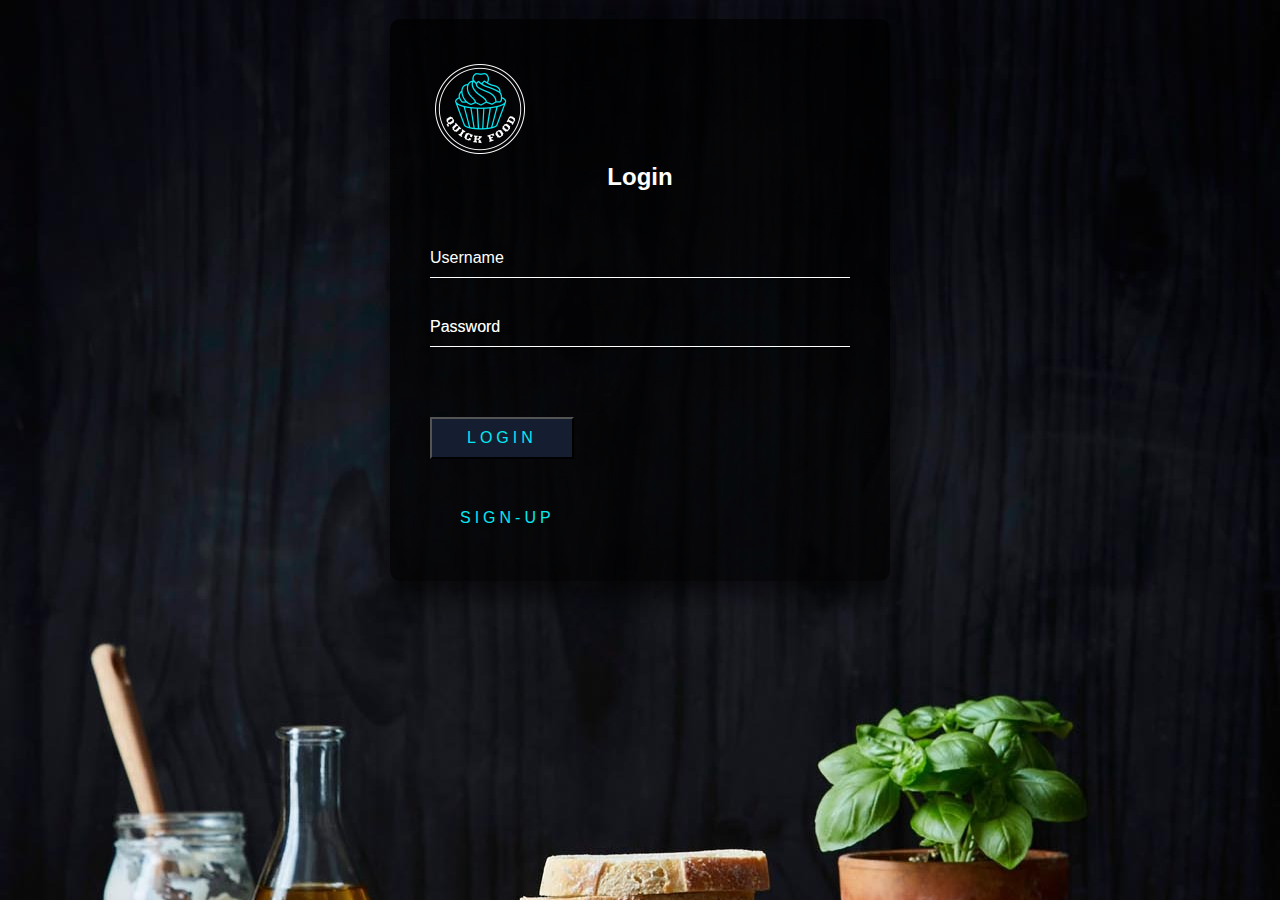
<file: index.html>
<!DOCTYPE html>
<html lang="en">
<head>
    <meta charset="UTF-8">
    <meta name="viewport" content="width=device-width, initial-scale=1.0">
    <link rel="icon" href="test3.png" type="image/gif">
    <title>Quick Food - Login</title>
    <link rel="stylesheet" href="login.css">
</head>
<body>
    <div class="login-box">
        <img src="test3.png" width="100px">
        <h2>Login</h2>
        <br>
        <form action="home.html">
          <div class="user-box">
            <input type="text" name="" required="">
            <label>Username</label>
          </div>
          <div class="user-box">
            <input type="password" pattern="(?=.*\d)(?=.*[a-z])(?=.*[A-Z]).{8,}" title="Must contain at least one number and one uppercase and lowercase letter, and at least 8 or more characters" placeholder="Password" name="" required="">
            <label>Password</label>
          </div>
          <button type="submit" style="background-color: #141e30;">
            <span></span>
            <span></span>
            <span></span>
            <span></span>
            Login
        </button>
        <br>
          <a href="sign up.html">
            <span></span>
            <span></span>
            <span></span>
            <span></span>
            Sign-up
        </a>
        </form>
      </div>

    
</body>
</html>
</file>
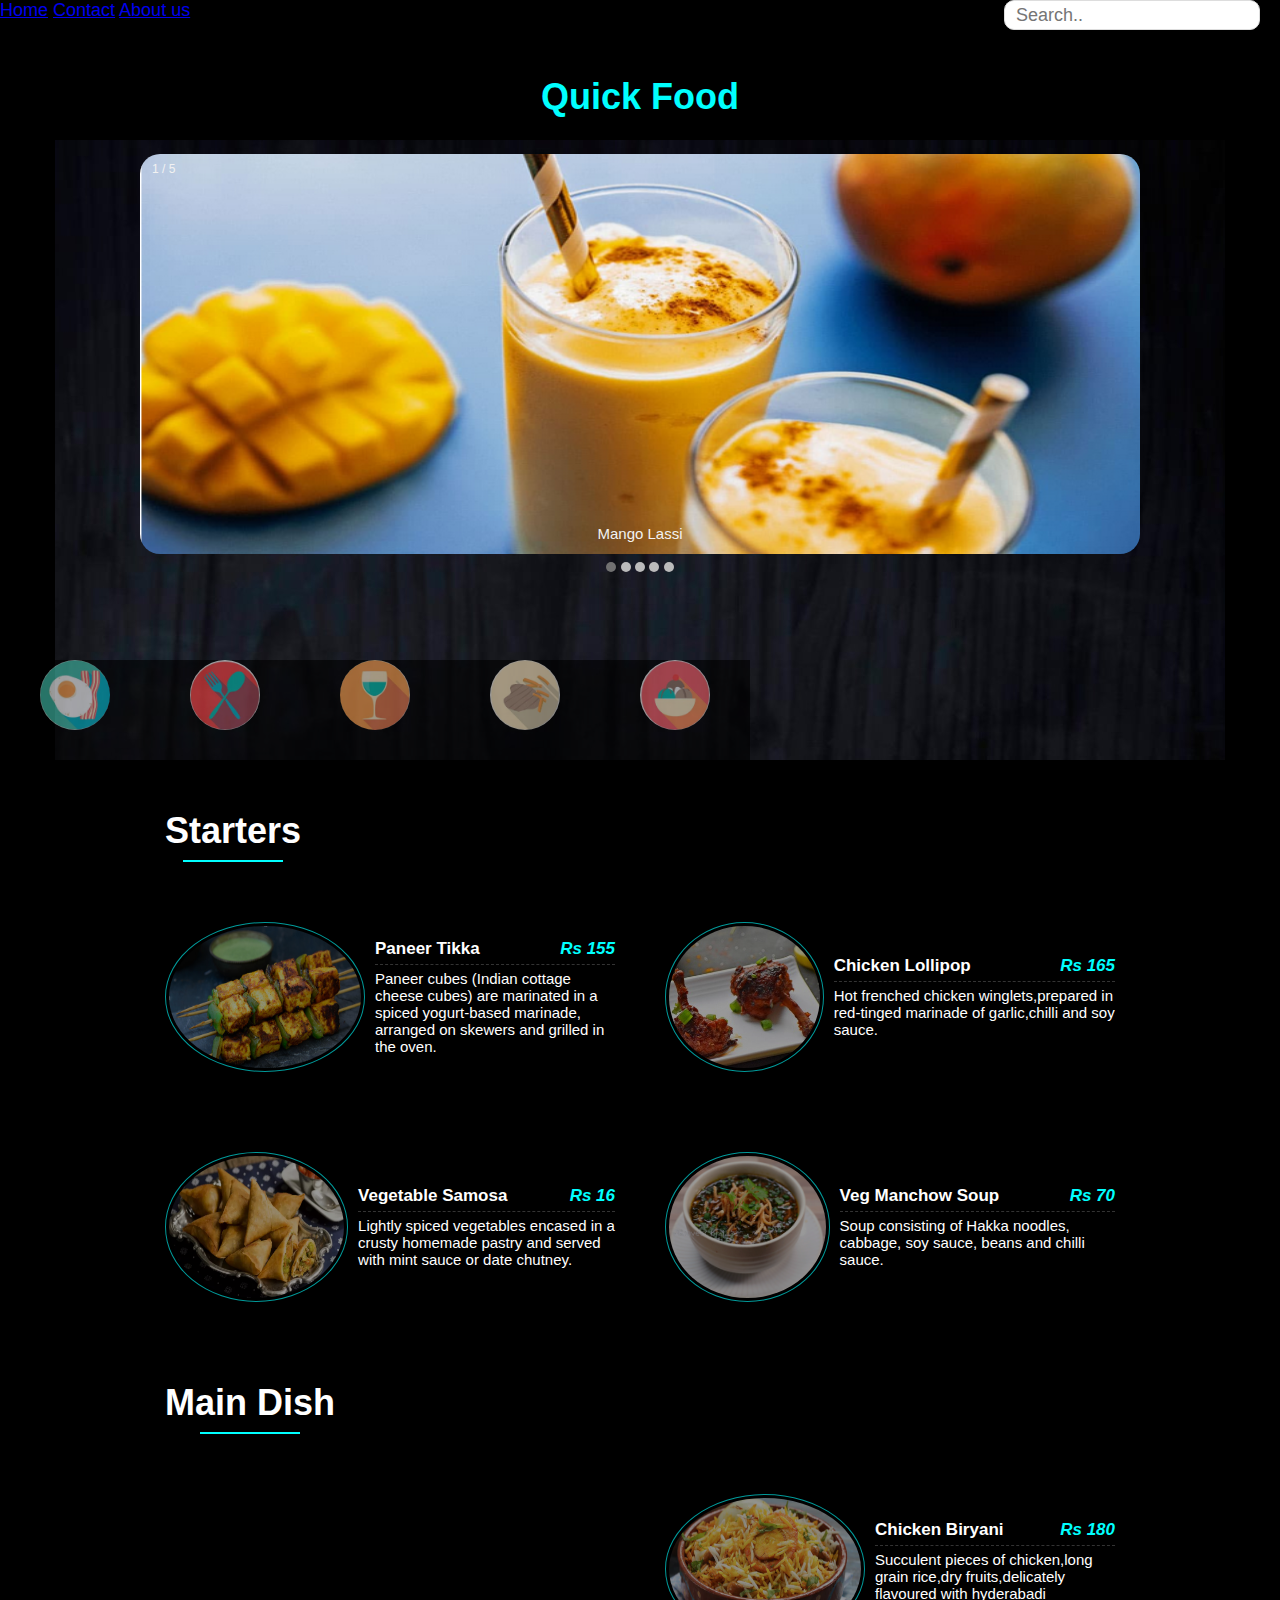
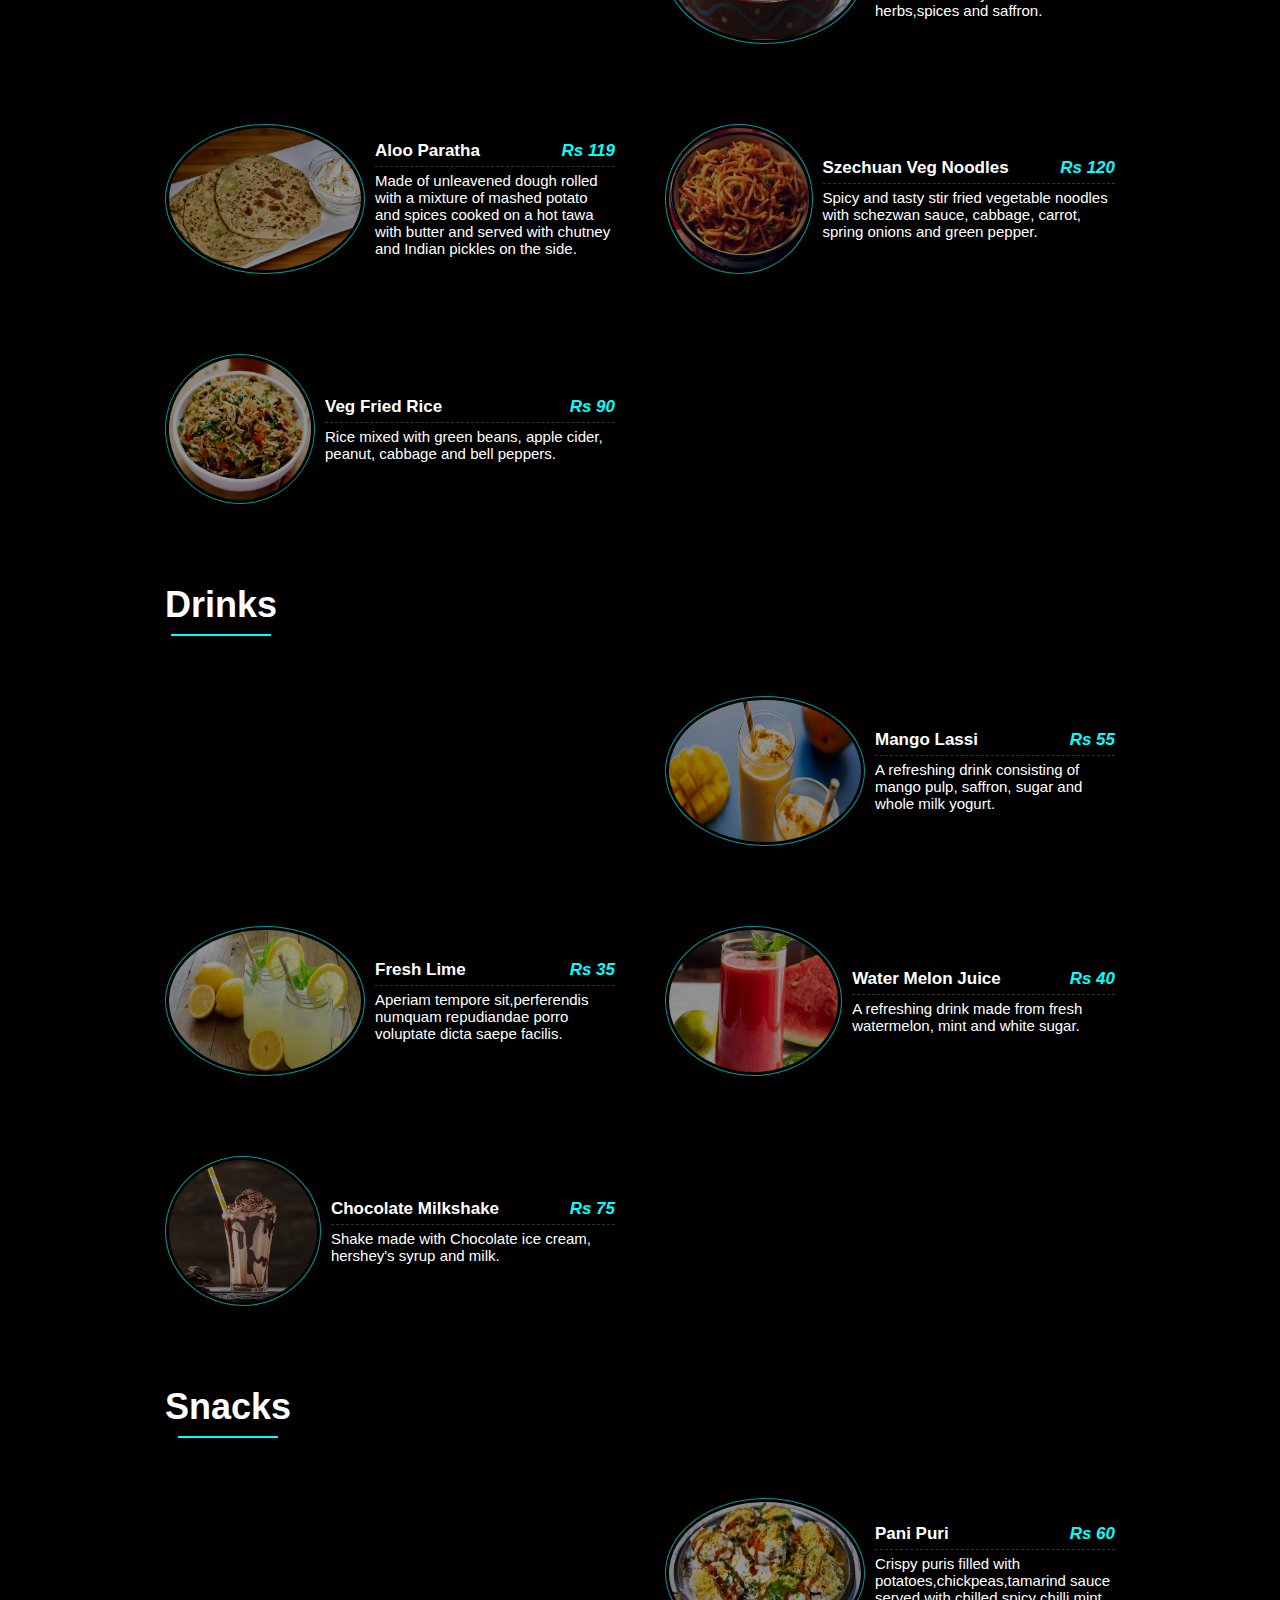
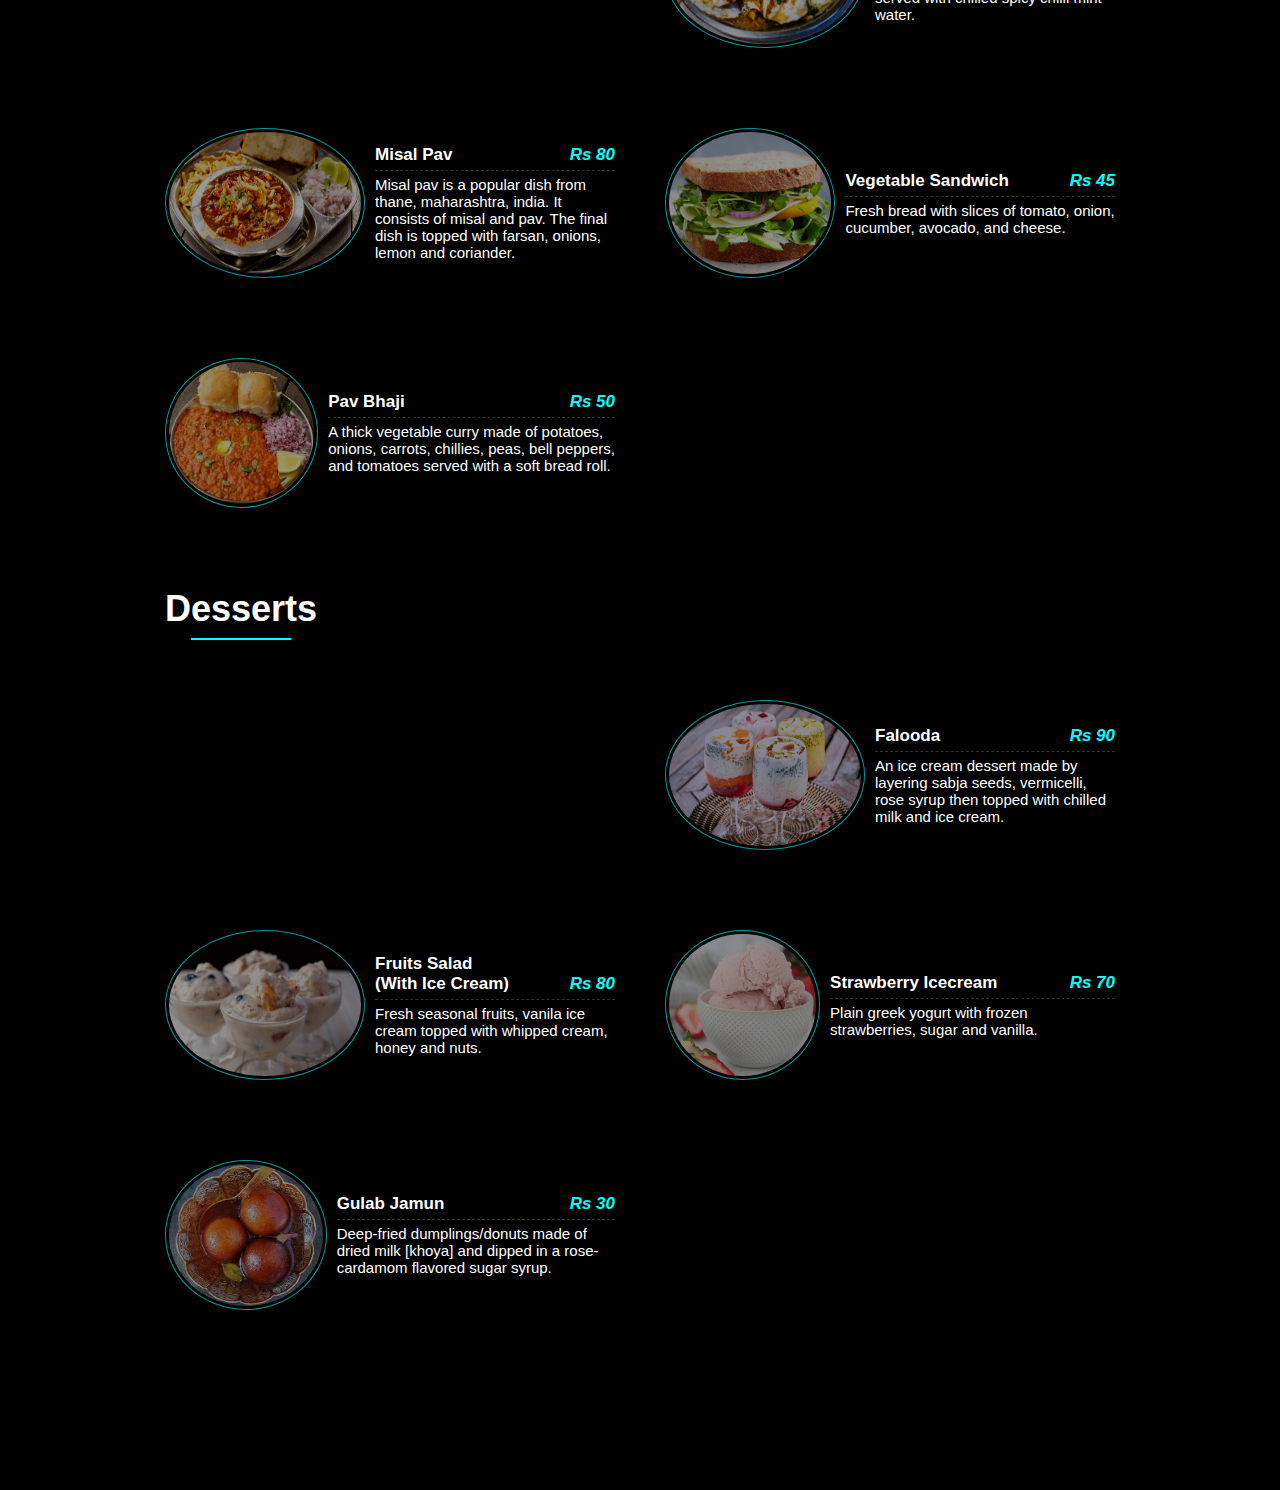
<file: item(gaya3).html>
<!DOCTYPE html>
<html lang="en"> 
    <head>
        <title>Item Page</title>
        <meta charset="UTF-8">
        <meta name="viewport" content="width=device-width, initial-scale=1">
        <link rel="stylesheet" type="text/css" href="main(gaya3).css">
        <style>
            body {
              font-family: Arial, Helvetica, sans-serif;
            }
            .imgs{
                width: 50px;
                height: 150px;
            }
        </style>
    </head>
    <body>
        <div class="navbar">
            <a href="#">Home</a>
            <a href="#">Contact</a>
            <a href="#">About us</a>
            <input type="text" id="mySearch" onkeyup="myFunction()" placeholder="Search.." title="Type in the Item">
        </div><br><br>
        <h1 style="color: cyan; text-align: center; font-size:36px;">Quick Food</h1><br><br>
        
        <div class="slideshow-container">

            <div class="mySlides fade">
              <div class="numbertext">1 / 5</div>
              <img src="lassi.png" style="width:100%">
              <div class="text">Mango Lassi</div>
            </div>
            
            <div class="mySlides fade">
              <div class="numbertext">2 / 5</div>
              <img src="biriyani.png" style="width:100%">
              <div class="text">Chicken Biriyani</div>
            </div>
            
            <div class="mySlides fade">
              <div class="numbertext">3 / 5</div>
              <img src="lollipop.jpeg" style="width:100%">
              <div class="text">Chicken Lollipop</div>
            </div>

            <div class="mySlides fade">
              <div class="numbertext">4 / 5</div>
              <img src="pani puri.png" style="width:100%">
              <div class="text">Pani Puri</div>
            </div>

            <div class="mySlides fade">
              <div class="numbertext">5 / 5</div>
              <img src="paneer.png" style="width:100%">
              <div class="text">Paneer Tikka</div>
            </div>
            
            </div>
            
            <div style="text-align:center">
              <span class="dot"></span> 
              <span class="dot"></span> 
              <span class="dot"></span> 
              <span class="dot"></span> 
              <span class="dot"></span> 
            </div>

            <br><br><br>

            <script>
                var slideIndex = 0;
                showSlides();
                
                function showSlides() {
                  var i;
                  var slides = document.getElementsByClassName("mySlides");
                  var dots = document.getElementsByClassName("dot");
                  for (i = 0; i < slides.length; i++) {
                    slides[i].style.display = "none";  
                  }
                  slideIndex++;
                  if (slideIndex > slides.length) {slideIndex = 1}    
                  for (i = 0; i < dots.length; i++) {
                    dots[i].className = dots[i].className.replace(" active", "");
                  }
                  slides[slideIndex-1].style.display = "block";  
                  dots[slideIndex-1].className += " active";
                  setTimeout(showSlides, 2000); // Change image every 2 seconds
                }
                </script>

    <div class="navbar2">
        <a href="#Starters"><img class="icons" src="icon4.png" width="70px" height="70px"></a>
        <a href="#Main Dish"><img class="icons" src="icon1.png" width="70px" height="70px"></a>
        <a href="#Drinks"><img class="icons" src="icon5.png" width="70px" height="70px"></a>
        <a href="#Snacks"><img class="icons" src="icon3.png" width="70px" height="70px"></a>
        <a href="#Desserts"><img class="icons" src="icon2.png" width="70px" height="70px"></a>
    </div>

<div class="wrapper">
    <div class="title">
        <h4 id="Starters">Starters</h4>
    </div>
    <div class="menu">
        <div class="single-menu">
            <img src="paneer.png" alt="panner tikka">
            <div class="menu-content">
                <h4>Paneer tikka <span>Rs 155</span></h4>
                <p>Paneer cubes (Indian cottage cheese cubes) are marinated in a spiced yogurt-based marinade, arranged on skewers and grilled in the oven.</p>
            </div>
        </div>
        <div class="single-menu">
            <img src="lollipop2.jpeg" alt="Chicken lollipop">
            <div class="menu-content">
                <h4>Chicken lollipop <span>Rs 165</span></h4>
                <p>Hot frenched chicken winglets,prepared in red-tinged marinade of garlic,chilli and soy sauce.</p>
            </div>
        </div>
        <div class="single-menu">
            <img src="samosa.png" alt="Vegetable Samosa">
            <div class="menu-content">
                <h4>Vegetable Samosa <span>Rs 16</span></h4>
                <p>Lightly spiced vegetables encased in a crusty homemade pastry and served with mint sauce or date chutney.</p>
            </div>
        </div>
        <div class="single-menu">
            <img src="soup.jpg" alt="Veg Manchow Soup">
            <div class="menu-content">
                <h4>Veg Manchow Soup <span>Rs 70</span></h4>
                <p>Soup consisting of Hakka noodles, cabbage, soy sauce, beans and chilli sauce.</p>
            </div>
        </div>
        <div class="title">
            <h4 id="Main Dish">Main dish</h4>
        </div>
        <div class="single-menu">
            <div class="menu-content">
                <p>  </p>
            </div>
        </div>

        <div class="single-menu">
            <img src="biriyani.png" alt="Chicken Biriyani">
            <div class="menu-content">
                <h4>Chicken Biryani <span>Rs 180</span></h4>
                <p>Succulent pieces of chicken,long grain rice,dry fruits,delicately flavoured with hyderabadi herbs,spices and saffron.</p>
            </div>
        </div>
        <div class="single-menu">
            <img src="aloo.png" alt="Aloo Paratha">
            <div class="menu-content">
                <h4>Aloo Paratha <span>Rs 119</span></h4>
                <p>Made of unleavened dough rolled with a mixture of mashed potato and spices cooked on a hot tawa with butter and served with chutney and Indian pickles on the side.</p>
            </div>
        </div>
        <div class="single-menu">
            <img src="noodles.jpg" alt="Szechuan Veg Noodles">
            <div class="menu-content">
                <h4>Szechuan Veg Noodles <span>Rs 120</span></h4>
                <p>Spicy and tasty stir fried vegetable noodles with schezwan sauce, cabbage, carrot, spring onions and green pepper.</p>
            </div>
        </div>
        <div class="single-menu">
            <img src="rice.jpg" alt="Veg Fried Rice">
            <div class="menu-content">
                <h4>Veg Fried Rice <span>Rs 90</span></h4>
                <p>Rice mixed with green beans, apple cider, peanut, cabbage and bell peppers.</p>
            </div>
        </div>
        <div class="title">
            <h4 id="Drinks">Drinks</h4>
        </div>

        <div class="single-menu">
            <div class="menu-content">
                <p>  </p>
            </div>
        </div>

        <div class="single-menu">
            <img src="lassi.png" alt="Mango Lassi">
            <div class="menu-content">
                <h4>Mango Lassi <span>Rs 55</span></h4>
                <p>A refreshing drink consisting of mango pulp, saffron, sugar and whole milk yogurt.</p>
            </div>
        </div>
        <div class="single-menu">
            <img src="lime.png" alt="Fresh Lime">
            <div class="menu-content">
                <h4>Fresh Lime <span>Rs 35</span></h4>
                <p>Aperiam tempore sit,perferendis numquam repudiandae porro voluptate dicta saepe facilis.</p>
            </div>
        </div>
        <div class="single-menu">
            <img src="juice.jpg" alt="Water Melon Juice">
            <div class="menu-content">
                <h4>Water Melon Juice <span>Rs 40</span></h4>
                <p>A refreshing drink made from fresh watermelon, mint and white sugar.</p>
            </div>
        </div>
        <div class="single-menu">
            <img src="milkshake.jpg" alt="Chocolate Milkshake">
            <div class="menu-content">
                <h4>Chocolate Milkshake <span>Rs 75</span></h4>
                <p>Shake made with Chocolate ice cream, hershey's syrup and milk.</p>
            </div>
        </div>
        <div class="title">
            <h4 id="Snacks">Snacks</h4>
        </div>

        <div class="single-menu">
            <div class="menu-content">
                <p>  </p>
            </div>
        </div>

        <div class="single-menu">
            <img src="pani puri.png" alt="Pani Puri">
            <div class="menu-content">
                <h4>Pani Puri <span>Rs 60</span></h4>
                <p>Crispy puris filled with potatoes,chickpeas,tamarind sauce served with chilled spicy chilli mint water.</p>
            </div>
        </div>
        <div class="single-menu">
            <img src="missal_pav.png" alt="Misal Pav">
            <div class="menu-content">
                <h4>Misal Pav <span>Rs 80</span></h4>
                <p>Misal pav is a popular dish from thane, maharashtra, india. It consists of misal and pav. The final dish is topped with farsan, onions, lemon and coriander.</p>
            </div>
        </div>
        <div class="single-menu">
            <img src="sandwich.jpg" alt="Vegetable Sandwich">
            <div class="menu-content">
                <h4>Vegetable Sandwich <span>Rs 45</span></h4>
                <p>Fresh bread with slices of tomato, onion, cucumber, avocado, and cheese.</p>
            </div>
        </div>
        <div class="single-menu">
            <img src="pavbhaji.jpg" alt="Pav Bhaji">
            <div class="menu-content">
                <h4>Pav Bhaji <span>Rs 50</span></h4>
                <p>A thick vegetable curry made of potatoes, onions, carrots, chillies, peas, bell peppers, and tomatoes served with a soft bread roll. </p>
            </div>
        </div>
        <div class="title">
            <h4 id="Desserts">Desserts</h4>
        </div>

        <div class="single-menu">
            <div class="menu-content">
                <p>  </p>
            </div>
        </div>

        <div class="single-menu">
            <img src="falooda.png" alt="Falooda">
            <div class="menu-content">
                <h4>Falooda <span>Rs 90</span></h4>
                <p>An ice cream dessert made by layering sabja seeds, vermicelli, rose syrup then topped with chilled milk and ice cream.</p>
            </div>
        </div>
        <div class="single-menu">
            <img src="icecream_salad.png" alt="Fruits Salad with Ice cream">
            <div class="menu-content">
                <h4>Fruits Salad <br>(with Ice cream) <span>Rs 80</span></h4>
                <p>Fresh seasonal fruits, vanila ice cream topped with whipped cream, honey and nuts.</p>
            </div>
        </div>
        <div class="single-menu">
            <img src="icrecream.jpg" alt="Strawberry icecream">
            <div class="menu-content">
                <h4>Strawberry icecream <span>Rs 70</span></h4>
                <p>Plain greek yogurt with frozen strawberries, sugar and vanilla.</p>
            </div>
        </div>
        <div class="single-menu">
            <img src="Gulabjamun.jpg" alt="Chicken lollipop">
            <div class="menu-content">
                <h4>Gulab Jamun <span>Rs 30</span></h4>
                <p>Deep-fried dumplings/donuts made of dried milk [khoya] and dipped in a rose-cardamom flavored sugar syrup.</p>
            </div>
        </div>
    </div>
</div>

</body>
</html>
</file>
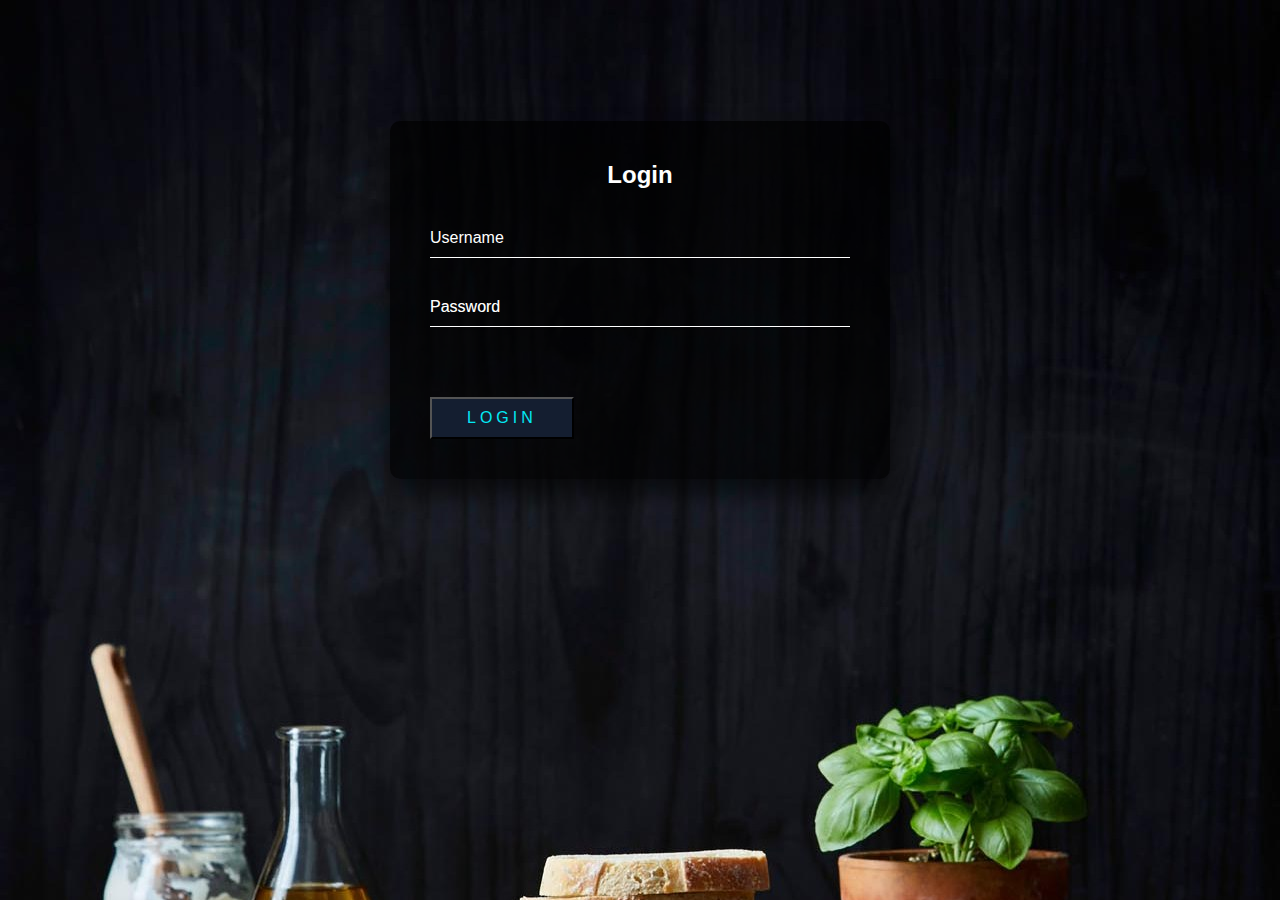
<file: login2.html>
<!DOCTYPE html>
<html lang="en">
<head>
    <meta charset="UTF-8">
    <meta name="viewport" content="width=device-width, initial-scale=1.0">
    <title>Document</title>
    <link rel="stylesheet" href="login.css">
</head>
<body>
    <div class="login-box">
        <h2>Login</h2>
        <form action="#">
          <div class="user-box">
            <input type="text" name="" required="">
            <label>Username</label>
          </div>
          <div class="user-box">
            <input type="password" pattern="(?=.*\d)(?=.*[a-z])(?=.*[A-Z]).{8,}" title="Must contain at least one number and one uppercase and lowercase letter, and at least 8 or more characters" placeholder="Password" name="" required="">
            <label>Password</label>
          </div>
          <button type="submit" style="background-color: #141e30;">
            <span></span>
            <span></span>
            <span></span>
            <span></span>
            Login
          </button>
          
        
        </form>
      </div>

    
</body>
</html>
</file>
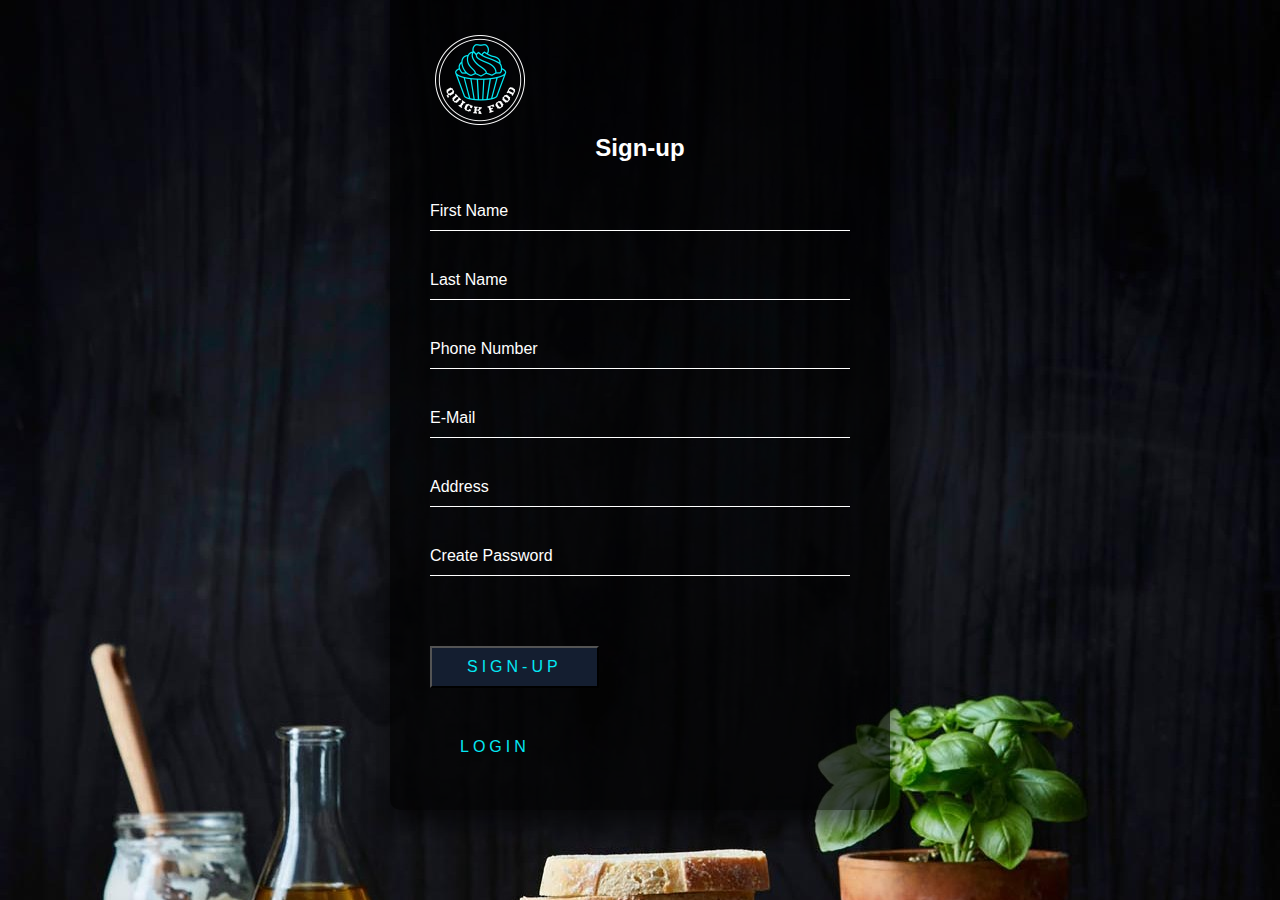
<file: sign up.html>
<!DOCTYPE html>
<html lang="en">
<head>
    <meta charset="UTF-8">
    <meta name="viewport" content="width=device-width, initial-scale=1.0">
    <link rel="icon" href="test3.png" type="image/gif">
    <title>Quick Food - Sign Up</title>
    <link rel="stylesheet" href="sign up.css">
    
</head>
<body>
    <div class="Sign-up">
      <img src="test3.png" width="100px">
        <h2>Sign-up</h2>
        <form action="home.html">
  

       
          <div class="user-box">
            <input type="text" Firstname="" required="">
            <label>First Name</label>
          </div>
          <div class="user-box">
            <input type="text" lastname="" required="">
            <label>Last Name</label>
          </div>
          <div class="user-box">
            <input type="tel" Phone="" required="">
            <label>Phone Number</label>
          </div>
          <div class="user-box">
            <input type="email" email="" required="">
            <label>E-Mail</label>
          </div>
          <div class="user-box">
            <input type="text" Address="" required="">
            <label>Address</label>
          </div>
          
          <div id="pswrd_1" class="user-box">
            <input type="password" pattern="(?=.*\d)(?=.*[a-z])(?=.*[A-Z]).{8,}" title="Must contain at least one number and one uppercase and lowercase letter, and at least 8 or more characters" Placeholder="" Password="" required="">
            <label>Create Password</label>
          </div>
          
          
          <button type="submit" style="background-color: #141e30;">
            <span></span>
            <span></span>
            <span></span>
            <span></span>
            Sign-up
        </button>
        <br>
          <a href="index.html">
            <span></span>
            <span></span>
            <span></span>
            <span></span>
            Login
        </a>
     
        </form>
      </div>
      
</body>



</html>
</file>
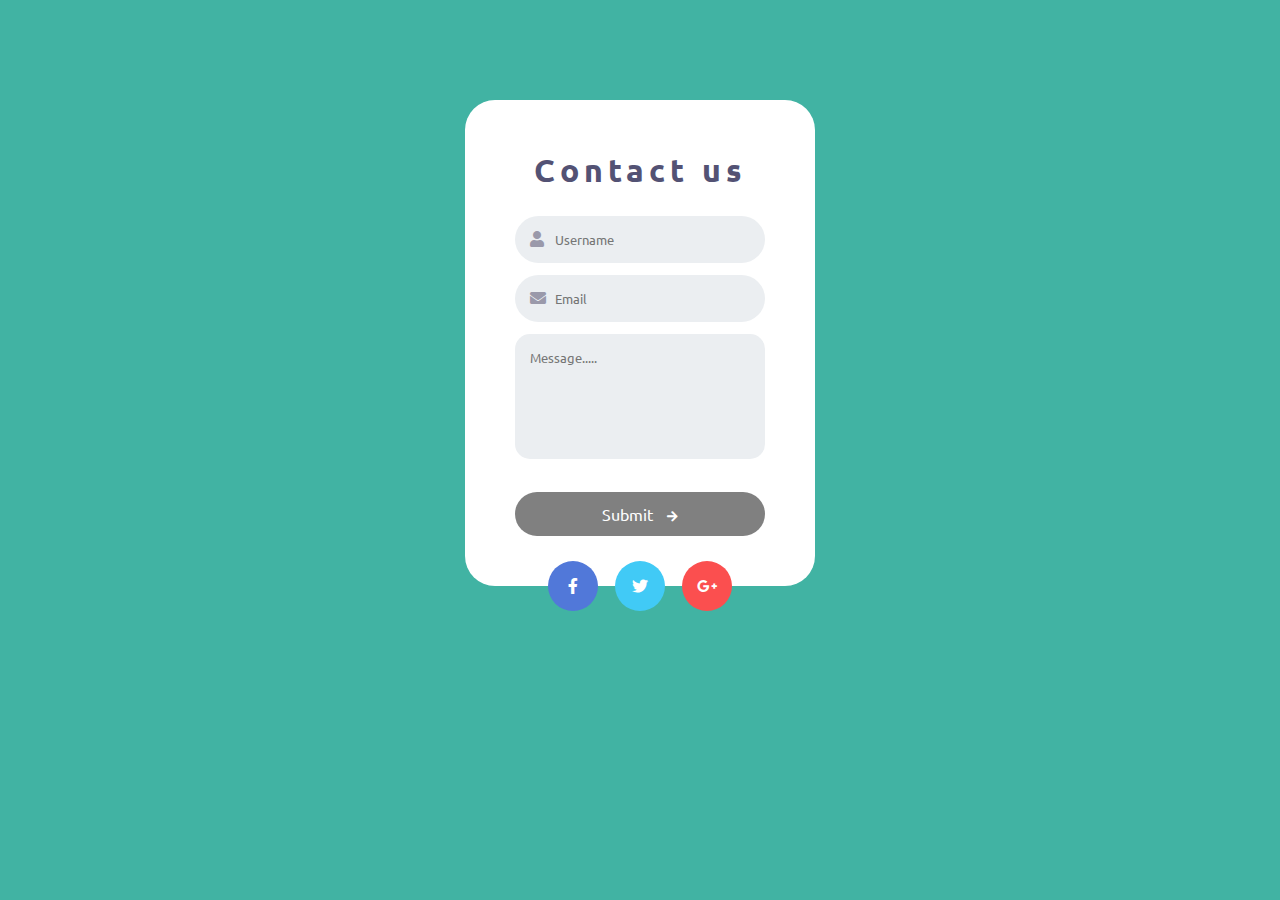
<file: Verzeo_WD_MajorProject_ContactUS.html>
<!DOCTYPE html>
<html lang="en">
<head>
	<meta charset="UTF-8">
	<title>Simple Contact Us form</title>
	<link rel="stylesheet" href="Verzeo_WD_MajorProject_ContactUs.css">
	<link rel="stylesheet" href="https://use.fontawesome.com/releases/v5.5.0/css/all.css">
</head>
<body>
	  

<div class="contact-us">
  <div class="title">
    <h1>Contact us</h1>
  </div>
  <div class="form">
    <div class="form-items">
      <input type="text" class="input" placeholder="Username">
      <i class="fas fa-user"></i>
    </div>
    <div class="form-items">
      <input type="text" class="input" placeholder="Email">
      <i class="fas fa-envelope"></i>
    </div>
    <div class="form-items">
      <textarea class="input message" cols="30" rows="10" placeholder="Message....."></textarea>
    </div>
  </div>
  
  <div class="btn">
    Submit
    <i class="fas fa-arrow-right"></i>
  </div>
  
  
  <div class="social-icons">
    <div class="facebook">
      <i class="fab fa-facebook-f"></i>
    </div>
    <div class="twitter">
      <i class="fab fa-twitter"></i>
    </div>
    <div class="google">
      <i class="fab fa-google-plus-g"></i>
    </div>
  </div>
  
</div>


</body>
</html>
</file>
<file: login.css>
body {
    margin:0;
    padding:0;
    font-family: sans-serif;background: url(back10.jpg);/*linear-gradient(#141e30, #243b55);*/
    background-repeat: no-repeat;
    background-attachment: fixed;
  }
  
  .login-box {
    position: absolute;
    margin-top: 300px;
     margin-left: 50%;
     width: 500px;
    padding: 40px;
    transform: translate(-50%, -50%);
    background: rgba(0,0,0,.7);
    box-sizing: border-box;
    box-shadow: 0 15px 25px rgba(0,0,0,.6);
    border-radius: 10px;
  }
  
@media screen and (max-width: 600px) {
  .login-box {
    margin-top: 300px;
    margin-left: 50%;
    width: 300px;
    
  }
}
  
  .login-box h2 {
    margin: 0 0 30px;
    padding: 0;
    color: #fff;
    text-align: center;
  }
  
  .login-box .user-box {
    position: relative;
  }
  
  .login-box .user-box input {
    width: 100%;
    padding: 10px 0;
    font-size: 16px;
    color: #fff;
    margin-bottom: 30px;
    border: none;
    border-bottom: 1px solid #fff;
    outline: none;
    background: transparent;
  }
  .login-box .user-box label {
    position: absolute;
    top:0;
    left: 0;
    padding: 10px 0;
    font-size: 16px;
    color: #fff;
    pointer-events: none;
    transition: .5s;
  }
  
  .login-box .user-box input:focus ~ label,
  .login-box .user-box input:valid ~ label {
    top: -20px;
    left: 0;
    color: #03e9f4;
    font-size: 12px;
  }
  
  .login-box form a {
    position: relative;
    display: inline-block;
    padding: 10px 30px;
    cursor: pointer;
    color: #03e9f4;
    font-size: 16px;
    text-decoration: none;
    text-transform: uppercase;
    overflow: hidden;
    transition: .5s;
    margin-top: 40px;
    letter-spacing: 4px
  }
  
  .login-box a:hover {
    background: #03e9f4;
    color: #fff;
    border-radius: 5px;
    box-shadow: 0 0 5px #03e9f4,
                0 0 25px #03e9f4,
                0 0 50px #03e9f4,
                0 0 100px #03e9f4;
  }
  
  .login-box a span {
    position: absolute;
    display: block;
  }
  
  .login-box a span:nth-child(1) {
    top: 0;
    left: -100%;
    width: 100%;
    height: 2px;
    background: linear-gradient(90deg, transparent, #03e9f4);
    animation: btn-anim1 1s linear infinite;
  }
  
  @keyframes btn-anim1 {
    0% {
      left: -100%;
    }
    50%,100% {
      left: 100%;
    }
  }
  
  .login-box a span:nth-child(2) {
    top: -100%;
    right: 0;
    width: 2px;
    height: 100%;
    background: linear-gradient(180deg, transparent, #03e9f4);
    animation: btn-anim2 1s linear infinite;
    animation-delay: .25s
  }
  
  @keyframes btn-anim2 {
    0% {
      top: -100%;
    }
    50%,100% {
      top: 100%;
    }
  }
  
  .login-box a span:nth-child(3) {
    bottom: 0;
    right: -100%;
    width: 100%;
    height: 2px;
    background: linear-gradient(270deg, transparent, #03e9f4);
    animation: btn-anim3 1s linear infinite;
    animation-delay: .5s
  }
  
  @keyframes btn-anim3 {
    0% {
      right: -100%;
    }
    50%,100% {
      right: 100%;
    }
  }
  
  .login-box a span:nth-child(4) {
    bottom: -100%;
    left: 0;
    width: 2px;
    height: 100%;
    background: linear-gradient(360deg, transparent, #03e9f4);
    animation: btn-anim4 1s linear infinite;
    animation-delay: .75s
  }
  
  @keyframes btn-anim4 {
    0% {
      bottom: -100%;
    }
    50%,100% {
      bottom: 100%;
    }
  }
  .login-box form button {
    position: relative;
    display: inline-block;
    padding: 10px 35px;
    color: #03e9f4;
    font-size: 16px;
    cursor: pointer;
    text-decoration: none;
    text-transform: uppercase;
    overflow: hidden;
    transition: .5s;
    margin-top: 40px;
    letter-spacing: 4px
  }
  
  .login-box button:hover {
    background: #03e9f4;
    color: #fff;
    border-radius: 5px;
    box-shadow: 0 0 5px #03e9f4,
                0 0 25px #03e9f4,
                0 0 50px #03e9f4,
                0 0 100px #03e9f4;
  }
  
  .login-box button span {
    position: absolute;
    display: block;
  }
  
  .login-box button span:nth-child(1) {
    top: 0;
    left: -100%;
    width: 100%;
    height: 2px;
    background: linear-gradient(90deg, transparent, #03e9f4);
    animation: btn-anim1 1s linear infinite;
  }
  
  @keyframes btn-anim1 {
    0% {
      left: -100%;
    }
    50%,100% {
      left: 100%;
    }
  }
  
  .login-box button span:nth-child(2) {
    top: -100%;
    right: 0;
    width: 2px;
    height: 100%;
    background: linear-gradient(180deg, transparent, #03e9f4);
    animation: btn-anim2 1s linear infinite;
    animation-delay: .25s
  }
  
  @keyframes btn-anim2 {
    0% {
      top: -100%;
    }
    50%,100% {
      top: 100%;
    }
  }
  
  .login-box button span:nth-child(3) {
    bottom: 0;
    right: -100%;
    width: 100%;
    height: 2px;
    background: linear-gradient(270deg, transparent, #03e9f4);
    animation: btn-anim3 1s linear infinite;
    animation-delay: .5s
  }
  
  @keyframes btn-anim3 {
    0% {
      right: -100%;
    }
    50%,100% {
      right: 100%;
    }
  }
  
  .login-box button span:nth-child(4) {
    bottom: -100%;
    left: 0;
    width: 2px;
    height: 100%;
    background: linear-gradient(360deg, transparent, #03e9f4);
    animation: btn-anim4 1s linear infinite;
    animation-delay: .75s
  }
  
  @keyframes btn-anim4 {
    0% {
      bottom: -100%;
    }
    50%,100% {
      bottom: 100%;
    }
  }
</file>
<file: main(gaya3).css>
*{
    margin:0;
    padding:0;
    box-sizing: border-box;
}
html{
  scroll-behavior: smooth;
}
body{
  margin: 0;
  background-image: url('back10(gaya3).jpg');
  background-attachment: fixed;
  background-repeat: no-repeat;
  background-color: black;
  background-position: center;
    font-family:Verdana, Geneva, Tahoma, sans-serif;
}
@import url('https://fonts.googleapis.com/css2?family=Poppins&display=swap');

.wrapper{
  width:950px;
  margin:100px auto;
}
.title{
  width: 100%;
  margin-bottom:60px;
  color: white;
}
.title h4{
  text-transform:capitalize;
  font-size:36px;
  position:relative;
  display:inline-block;
  padding-bottom:10px;
}

.title h4 span{
  display:block;
  font-size:18px;
  font-style:italic;
  margin-bottom:10px;
}
.title h4:before{
  position:absolute;
  content:"";
  width:100px;
  height:2px;
  background-color:cyan;
  bottom:0;
  left:50%;
  transform:translateX(-50%);
}
.menu{
  display:flex;
  flex-wrap:wrap;
  justify-content:space-between;
}
.menu-content p{
  font-size: 15px;
}
.single-menu{
  flex-basis:450px;
  margin-bottom:40px;
  padding-bottom:40px;
  width: 350px;
}
.single-menu:nth-child(5), .single-menu:nth-child(6){
  border-bottom:0;
}
.single-menu{
  display:flex;
  flex-direction:row;
  align-items:center;
  color:white;
}
.single-menu:hover img{
  border-radius:0;
  opacity: 1;
}
.single-menu img{
  width:200px;
  height:150px;
  margin-right:10px;
  border-radius:50%;
  border:1px solid cyan;
  padding:3px;
  transition:.5s;
  opacity: 0.6;
}
.single-menu h4{
  text-transform:capitalize;
  font-size:17px;
  border-bottom:1px dashed #333;
  margin-bottom:5px;
  padding-bottom:5px;
}
.single-menu h4 span{
  float:right;
  color:cyan;
  font-style:italic;
}
  #mySearch {
    width: 20%;
    height: 30px;
    float:right;
    font-size: 18px;
    padding: 11px;
    margin-right: 20px;
    border: 1px solid #ddd;
    border-radius: 10px;
  }
  .navbar{
    width: 100%;
    height:40px;
    font-size: large;
    /* background-color: aqua; */
    /* position: fixed; */
}
  .navbar2{
      width: 100%;
      height:80px;
      margin-right: 8%;
      padding-top: 30px;
      padding-bottom: 30px;
      /* position: fixed; */
  }
  .navbar2 a {
    float: left;
    display: block;
    text-align: center;
    width: 150px;
    height: 100px;
    text-decoration: none;
    background-color:black; 
    opacity: 0.6;
  }
  .navbar2 img{
    border-radius: 50%;
  }
  .navbar2 a:hover {
    background-color: #717171;
    opacity:1 ;
  }
  /* Slideshow container */
.slideshow-container {
    max-width: 1000px;
    position: relative;
    margin: auto;
    overflow: auto;
  }
  
  /* Caption text */
  .text {
    color: #f2f2f2;
    font-size: 15px;
    padding: 8px 12px;
    position: absolute;
    bottom: 8px;
    width: 100%;
    text-align: center;
  }
  
  /* Number text (1/3 etc) */
  .numbertext {
    color: #f2f2f2;
    font-size: 12px;
    padding: 8px 12px;
    position: absolute;
    top: 0;
  }
  .slideshow-container img{
      width: 150px;
      height: 400px;
      border-radius: 20px;
  }
  /* The dots/bullets/indicators */
  .dot {
    height: 10px;
    width: 10px;
    
    background-color: #bbb;
    border-radius: 50%;
    display: inline-block;
    transition: background-color 0.6s ease;
  }
  
  .active {
    background-color: #717171;
  }
  
  /* Fading animation */
  .fade {
    -webkit-animation-name: fade;
    -webkit-animation-duration: 1.5s;
    animation-name: fade;
    animation-duration: 1.5s;
  }
  
  @-webkit-keyframes fade {
    from {opacity: .4} 
    to {opacity: 1}
  }
  
  @keyframes fade {
    from {opacity: .4} 
    to {opacity: 1}
  }
  
  
  .starters img {
    border-top-right-radius:10px;
    border-bottom-left-radius:10px;
    float: left;
    width:90%;
    height: 90%;
    margin: 5px;
    box-shadow: 0 4px 8px 0 rgba(0, 0, 0, 0.2), 0 6px 20px 0 rgba(0, 0, 0, 0.19);
}
.container h4{
    color: blue;
    font-size: 15px;
}
.row{
    display: flex;
    text-align: center;
}
.col{
    flex: 50%;
    padding: 5px;
    box-shadow: 0 4px 8px 0 rgba(0,0,0,0.2);
    width: 40%;
    border-radius: 5px;
  }
#overlay {
    position: fixed;
    display: none;
    width: 100%;
    height: 100%;
    top: 0;
    left: 0;
    right: 0;
    bottom: 0;
    background-color: rgba(0,0,0,0.5);
    z-index: 2;
    cursor: pointer;
}

#text{
  position: absolute;
  top: 50%;
  left: 50%;
  font-size: 50px;
  font-family: Arial, Helvetica, sans-serif;
  color:cyan;
  transform: translate(-50%,-50%);
  -ms-transform: translate(-50%,-50%);
}
/* On smaller screens, decrease text size */
@media only screen and (max-width: 800px) {
  .text {font-size: 11px}
  .wrapper
  {
    width: 100%;
    margin: 0%;
    padding: 0%;
  }
  .single-menu img{
    width:100px;
    height: 80px;
  }
  .slideshow-container img{
      width: 60px;
      height: 160px;
      border-radius: 20px;
  }
  .navbar2 img{
    border-radius: 50%;
    width: 60px;
    height: 50px;
  }
  .navbar2 {
    margin-left:0% ;
    width: 100%;
  }
  .navbar2 a{
    width: 100%;
  }
  .menu{
    margin: 0%;
    padding: 0%;
    width: 100%;
  }
  .single-menu{
    flex-basis:500px;
    flex-direction: column;
  }
  .menu h4, span{
    font-size: 12px;
  }
  .menu-content
  {
    font-size: 10px;
  }
  .title h4
  {
    font-size: 28px;
  }
}
@media only screen and (max-width: 500px) {
  .navbar2 {
    margin-left:30% ;
  }
}

.button {
  border: none;
  color: white;
  padding: 12px 24px;
  text-align: center;
  text-decoration: none;
  display: inline-block;
  font-size: 12px;
  margin: 4px 2px;
  transition-duration: 0.4s;
  cursor: pointer;
}

.button1 {
  background-color: black; 
  color: white; 
  border: 2px solid cyan;
}

.button1:hover {
  background-color: cyan;
  color: black;
}
</file>
<file: sign up.css>
body {
     margin:0;
     padding:0;
     font-family: sans-serif;
     background: url(back10.jpg);/*linear-gradient(#141e30, #243b55);*/
     background-repeat: no-repeat;
     background-attachment: fixed;
   }
   
   .Sign-up {
     position: absolute;
     margin-top: 400px;
     margin-left: 50%;
     width: 500px;
     padding: 40px;
     transform: translate(-50%, -50%);
     background: rgba(0,0,0,.7);
     box-sizing: border-box;
     box-shadow: 0 15px 25px rgba(0,0,0,.6);
     border-radius: 10px;
   }
   
@media screen and (max-width: 600px) {
  .Sign-up {
    margin-top: 400px;
    margin-left: 50%;
    width: 300px;
    
  }
}
   .Sign-up h2 {
     margin: 0 0 30px;
     padding: 0;
     color: #fff;
     text-align: center;
   }
   
   
   .Sign-up .user-box {
     position: relative;
   }
   .Sign-up  .error-text{
    background: transparent;
     padding: 8px 0;
     border-radius: 5px;
     color: #8B3E46;
     border: 1px solid #f5c6cb;

   }
   
   .Sign-up .user-box input {
     width: 100%;
     padding: 10px 0;
     font-size: 16px;
     color: #fff;
     margin-bottom: 30px;
     border: none;
     border-bottom: 1px solid #fff;
     outline: none;
     position: relative;
     background: transparent;
   }
   .Sign-up .user-box label {
     position: absolute;
     top:0;
     left: 0;
     padding: 10px 0;
     font-size: 16px;
     color: #fff;
     pointer-events: none;
     transition: .5s;
   }
   
   .Sign-up .user-box input:focus ~ label,
   .Sign-up .user-box input:valid ~ label {
     top: -20px;
     left: 0;
     color: #03e9f4;
     font-size: 12px;
   }
   .user-box .show{
     position: absolute;
     display: inline-block;
     text-decoration: none;
     overflow: hidden;
     transition: .5s;
     right: 10px;
     top: 30%;
     color: #03e9f4;
     transform: translateY(-50%);
     user-select: none;
     font-size: 14px;
     font-weight: 600;
     cursor: pointer;
   }
   
   .Sign-up form a {
     position: relative;
     display: inline-block;
     padding: 10px 30px;
     color: #03e9f4;
     font-size: 16px;
     cursor: pointer;
     text-decoration: none;
     text-transform: uppercase;
     overflow: hidden;
     transition: .5s;
     margin-top: 40px;
     letter-spacing: 4px;
   }
   
   .show:hover,.Sign-up a:hover {
     background: #03e9f4;
     color: #fff;
     border-radius: 5px;
     box-shadow: 0 0 5px #03e9f4,
                 0 0 25px #03e9f4,
                 0 0 50px #03e9f4,
                 0 0 100px #03e9f4;
   }
   
   .Sign-up a span {
    position: absolute;
    display: block;
  }
  
  .Sign-up a span:nth-child(1) {
    top: 0;
    left: -100%;
    width: 100%;
    height: 2px;
    background: linear-gradient(90deg, transparent, #03e9f4);
    animation: btn-anim1 1s linear infinite;
  }
  
  @keyframes btn-anim1 {
    0% {
      left: -100%;
    }
    50%,100% {
      left: 100%;
    }
  }
  
  .Sign-up a span:nth-child(2) {
    top: -100%;
    right: 0;
    width: 2px;
    height: 100%;
    background: linear-gradient(180deg, transparent, #03e9f4);
    animation: btn-anim2 1s linear infinite;
    animation-delay: .25s
  }
  
  @keyframes btn-anim2 {
    0% {
      top: -100%;
    }
    50%,100% {
      top: 100%;
    }
  }
  
  .Sign-up a span:nth-child(3) {
    bottom: 0;
    right: -100%;
    width: 100%;
    height: 2px;
    background: linear-gradient(270deg, transparent, #03e9f4);
    animation: btn-anim3 1s linear infinite;
    animation-delay: .5s
  }
  
  @keyframes btn-anim3 {
    0% {
      right: -100%;
    }
    50%,100% {
      right: 100%;
    }
  }
  
  .Sign-up a span:nth-child(4) {
    bottom: -100%;
    left: 0;
    width: 2px;
    height: 100%;
    background: linear-gradient(360deg, transparent, #03e9f4);
    animation: btn-anim4 1s linear infinite;
    animation-delay: .75s
  }
  
  @keyframes btn-anim4 {
    0% {
      bottom: -100%;
    }
    50%,100% {
      bottom: 100%;
    }
  }

   .Sign-up form button {
    position: relative;
    display: inline-block;
    padding: 10px 35px;
    color: #03e9f4;
    font-size: 16px;
    cursor: pointer;
    text-decoration: none;
    text-transform: uppercase;
    overflow: hidden;
    transition: .5s;
    margin-top: 40px;
    letter-spacing: 4px
  }
  
  .Sign-up button:hover {
    background: #03e9f4;
    color: #fff;
    border-radius: 5px;
    box-shadow: 0 0 5px #03e9f4,
                0 0 25px #03e9f4,
                0 0 50px #03e9f4,
                0 0 100px #03e9f4;
  }
  
  .Sign-up button span {
    position: absolute;
    display: block;
  }
  
  .Sign-up button span:nth-child(1) {
    top: 0;
    left: -100%;
    width: 100%;
    height: 2px;
    background: linear-gradient(90deg, transparent, #03e9f4);
    animation: btn-anim1 1s linear infinite;
  }
  
  @keyframes btn-anim1 {
    0% {
      left: -100%;
    }
    50%,100% {
      left: 100%;
    }
  }
  
  .Sign-up button span:nth-child(2) {
    top: -100%;
    right: 0;
    width: 2px;
    height: 100%;
    background: linear-gradient(180deg, transparent, #03e9f4);
    animation: btn-anim2 1s linear infinite;
    animation-delay: .25s
  }
  
  @keyframes btn-anim2 {
    0% {
      top: -100%;
    }
    50%,100% {
      top: 100%;
    }
  }
  
  .Sign-up button span:nth-child(3) {
    bottom: 0;
    right: -100%;
    width: 100%;
    height: 2px;
    background: linear-gradient(270deg, transparent, #03e9f4);
    animation: btn-anim3 1s linear infinite;
    animation-delay: .5s
  }
  
  @keyframes btn-anim3 {
    0% {
      right: -100%;
    }
    50%,100% {
      right: 100%;
    }
  }
  
  .Sign-up button span:nth-child(4) {
    bottom: -100%;
    left: 0;
    width: 2px;
    height: 100%;
    background: linear-gradient(360deg, transparent, #03e9f4);
    animation: btn-anim4 1s linear infinite;
    animation-delay: .75s
  }
  
  @keyframes btn-anim4 {
    0% {
      bottom: -100%;
    }
    50%,100% {
      bottom: 100%;
    }
  }
</file>
<file: Verzeo_WD_MajorProject_ContactUs.css>
@import url('https://fonts.googleapis.com/css?family=Ubuntu');

*{
  margin: 0;
  padding: 0;
  font-family: 'Ubuntu', sans-serif;
}

body{
  background: #41B3A3;
}

.contact-us{
  width: 250px;
  background: #fff;
  padding: 50px;
  margin: 100px auto;
  border-radius: 30px;
  position: relative;
}

.title h1{
  color: #535274;
  letter-spacing: 5px;
  margin-bottom: 25px;
  text-align: center;
}

.form,
.form-items{
  width: 100%;
}

.form-items .input{
  width: 100%;
  margin-bottom: 12px;
  padding: 15px 40px;
  box-sizing: border-box;
  background: #ebeef1;
  border: 0px;
  outline: none;
  border-radius: 30px;
}

.form-items .input.message{
  height: 125px;
  border-radius: 15px;
  margin-bottom: 30px;
  padding: 15px 15px;
  resize: none;
}
.btn{
  background: gray;
  text-align: center;
  color: #fff;
  padding: 12px;
  border-radius: 25px;
  cursor: pointer;
}
.btn:hover{
  
  background: #03e9f4;
  color: #fff;
  border-radius: 5px;
  box-shadow: 0 0 5px #03e9f4,
              0 0 25px #03e9f4,
              0 0 50px #03e9f4,
              0 0 100px #03e9f4;
}


.btn .fas{
  margin-left: 10px;
  font-size: 12px;
}

.form-items{
  position: relative;
}

.form-items .fas{
  position: absolute;
  top: 15px;
  left: 15px;
  color: #9a99aa;
}

.social-icons{
  position: absolute;
  bottom: -25px;
  left: 50%;
  width: 200px;
  transform: translateX(-50%);
  display: flex;
  justify-content: space-around;
}

.social-icons div{
  width: 50px;
  height: 50px;
  border-radius: 50%;
  position: relative;
  cursor: pointer;
}


.social-icons div .fab{
  position: absolute;
  top: 50%;
  left: 50%;
  transform: translate(-50%,-50%);
  color: #fff;
}

.social-icons div.facebook{
  background: #5178d9;
}

.social-icons div.twitter{
  background: #41caf6;
}

.social-icons div.google{
  background: #fb4f4f;
}
</file>
